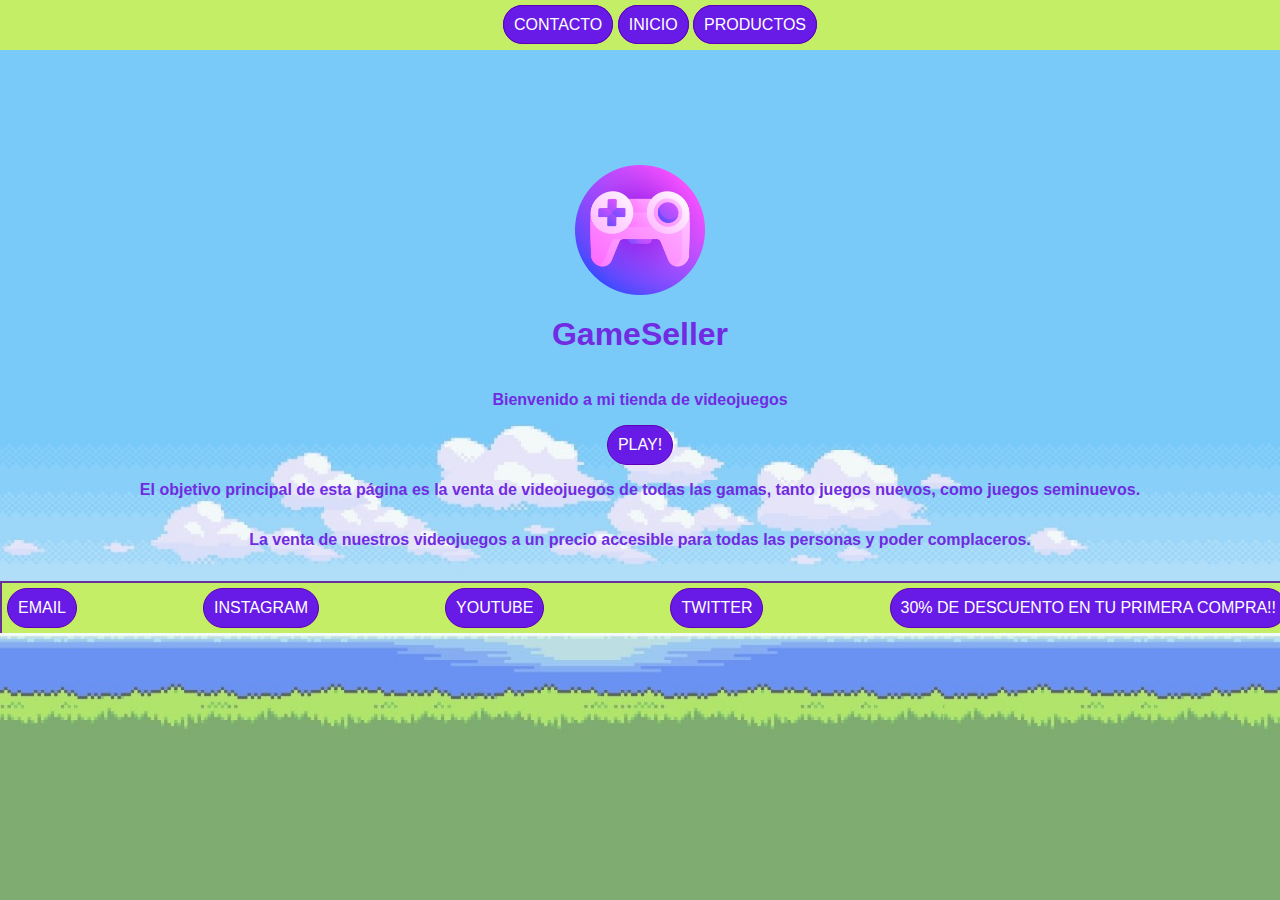
<file: index.html>
<!DOCTYPE html>
<html lang="en">
<head>
    <meta charset="UTF-8">
    <meta name="viewport" content="width=device-width, initial-scale=1.0">
    <title>Document</title>
    <link rel="stylesheet" href="css\index.css">
</head>
<body>
    <header class="header">
        <ul>
            <a href="contacto.html">Contacto</a>
            <a href="index.html">Inicio</a>
            <a href="productos.html">Productos</a> 
        </ul>
    </header>
<main class="flex-item">
    <img src="img\logo_empresa.png">
    <h1>GameSeller</h1>   
    <p><b>Bienvenido a mi tienda de videojuegos</b></p>
    <a href="productos.html" class="entry">Play!</a>
    <p><b>El objetivo principal de esta página es la venta de videojuegos de todas las gamas, tanto juegos nuevos, como juegos seminuevos.</b></p>
    <P><b>La venta de nuestros videojuegos a un precio accesible para todas las personas y poder complaceros.</b></P>
</main>
<footer class="footer">
    <ul class="footer">
    <a href="mailto:jsn0004@alu.medac.es">EMAIL</a>
    <a href="https://www.instagram.com/">Instagram</a>
    <a href="https://www.youtube.com/">Youtube</a>
    <a href="https://twitter.com/">Twitter</a>
    <a href="inicio_sesion.html">30% de descuento en tu primera compra!!</a>
    </ul>   
</footer>
</body>
</html>
</file>
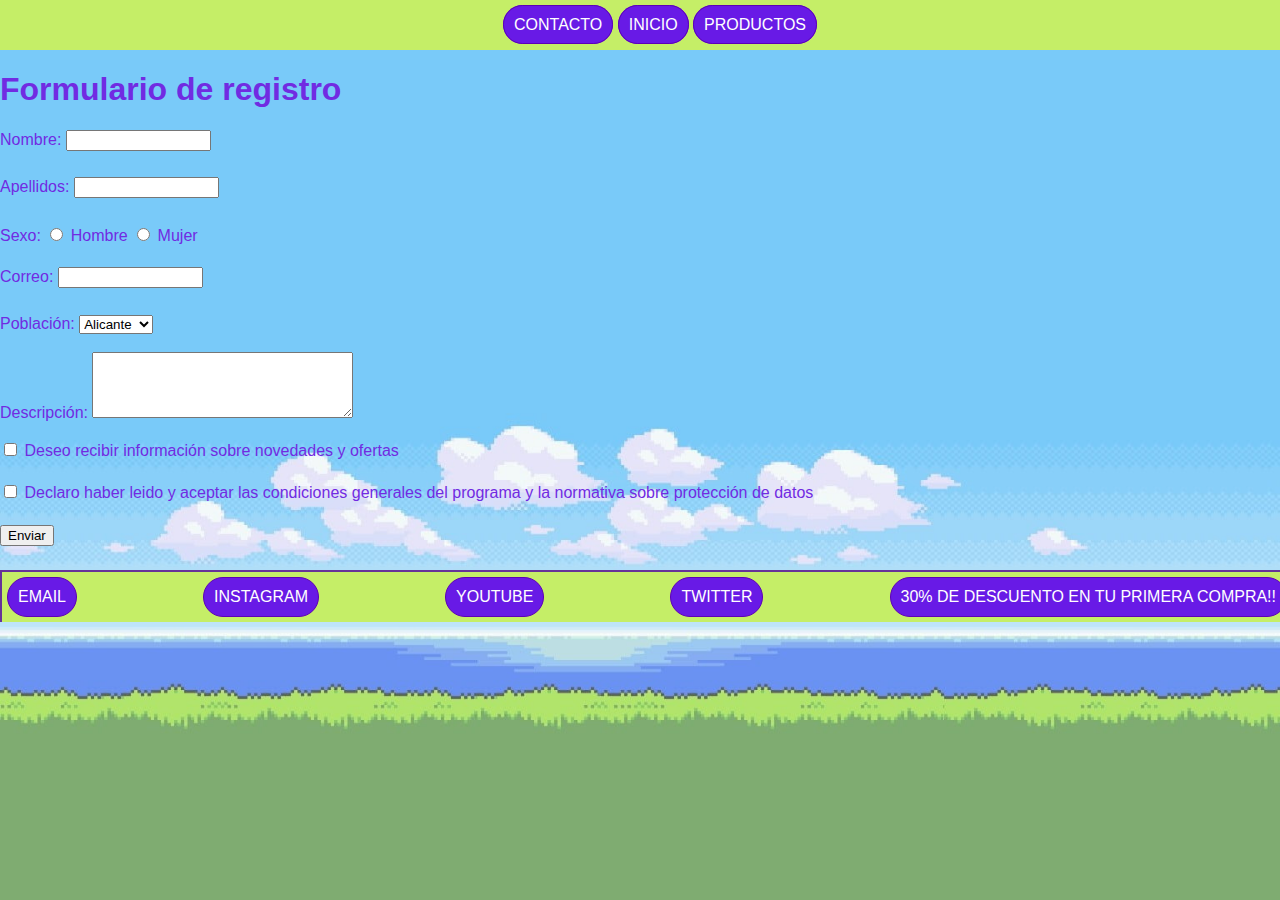
<file: contacto.html>
<!DOCTYPE html>
<html lang="en">
<head>
    <meta charset="UTF-8">
    <meta name="viewport" content="width=device-width, initial-scale=1.0">
    <title>Document</title>
    <link rel="stylesheet" href="css\contacto.css">
</head>
<body>
    <header class="header">
        <ul>
            <a href="contacto.html">Contacto</a>
            <a href="index.html">Inicio</a>
            <a href="productos.html">Productos</a> 
        </ul>
    </header>
    <form action="enviado.html">
        <h1>Formulario de registro</h1>
        Nombre:
        <input type="text" id="nombre" size="15">
        <br><br>
        Apellidos:
        <input type="text" id="apellidos" size="15">
        <br><br>
        Sexo:
        <input type="radio" id="hombre" name="opcion" value="hombre">
        Hombre
        <input type="radio" id="mujer" name="opcion" value="mujer">
        Mujer
        <br><br>
        Correo:
        <input type="text" id="correo" size="15">
        <br><br>
        Población:
        <select name="poblacion" id="poblacion">
            <option value="alicante">Alicante</option>
            <option value="sevilla">Sevilla</option>
            <option value="cordoba">Cordoba</option>
            <option value="madrid">Madrid</option>
        </select>
        <br><br>
        Descripción:
        <textarea name="descripcion" id="descripcion" cols="30" rows="4"></textarea>
        <br><br>
        <input type="checkbox" id="info" name="info"> Deseo recibir información sobre novedades y ofertas
        <br><br>
        <input type="checkbox" id="tyc" name="tyc"> Declaro haber leido y aceptar las condiciones generales del programa y la normativa sobre protección de datos
        <br><br>
        <input type="submit" value="Enviar" >
    </form>
    <footer class="footer">
        <ul class="footer">
        <a href="mailto:jsn0004@alu.medac.es">EMAIL</a>
        <a href="https://www.instagram.com/">Instagram</a>
        <a href="https://www.youtube.com/">Youtube</a>
        <a href="https://twitter.com/">Twitter</a>
        <a href="inicio_sesion.html">30% de descuento en tu primera compra!!</a>
        </ul>   
    </footer>
</body>
</html>
</file>
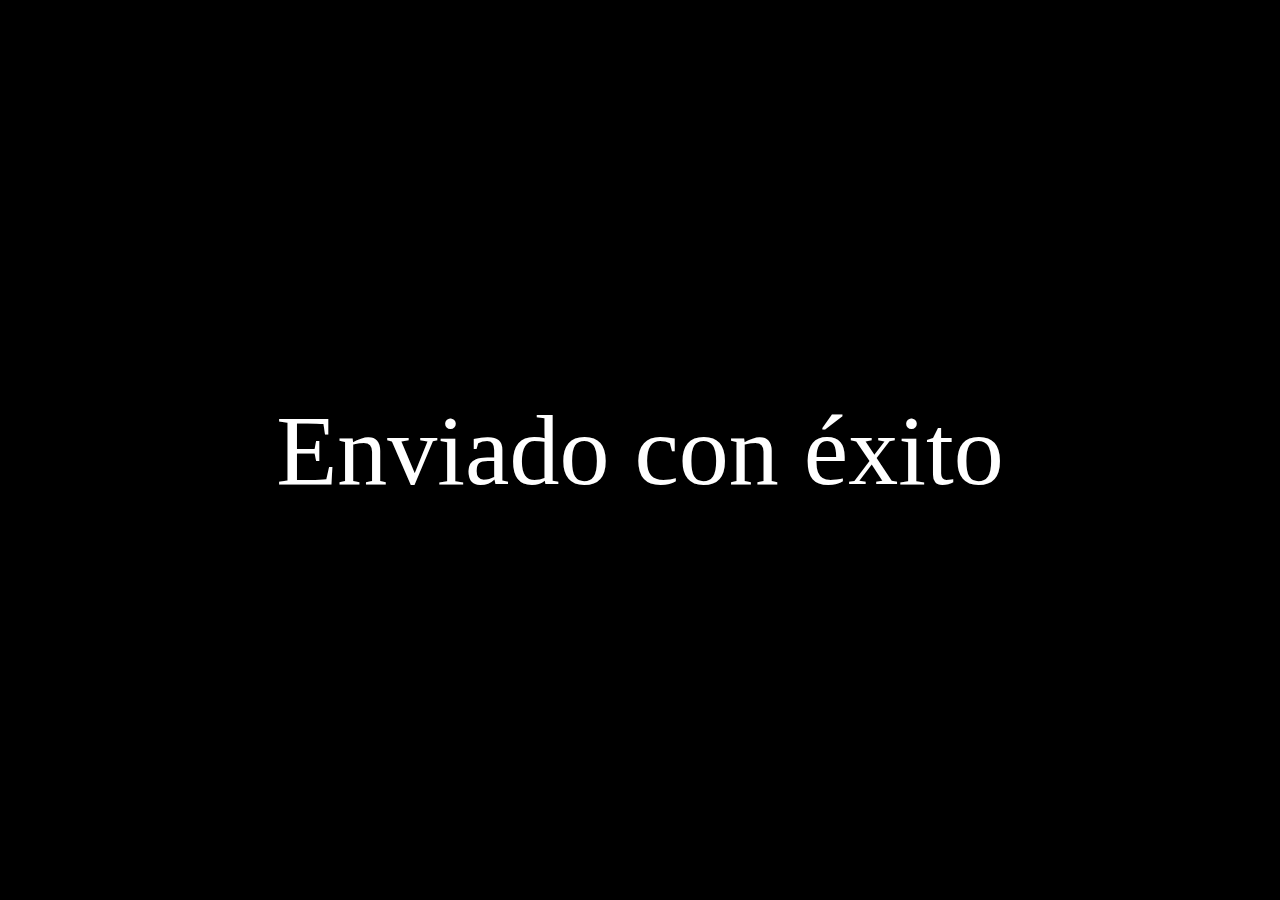
<file: enviado.html>
<!DOCTYPE html>
<html lang="en">
<head>
    <meta charset="UTF-8">
    <meta name="viewport" content="width=device-width, initial-scale=1.0">
    <title>Enviado con Éxito</title>
    <link rel="stylesheet" href="css\enviado.css">
</head>
<body>
    <div class="center">
        <p>Enviado con éxito</p>
    </div>

</body>
</html>
</file>
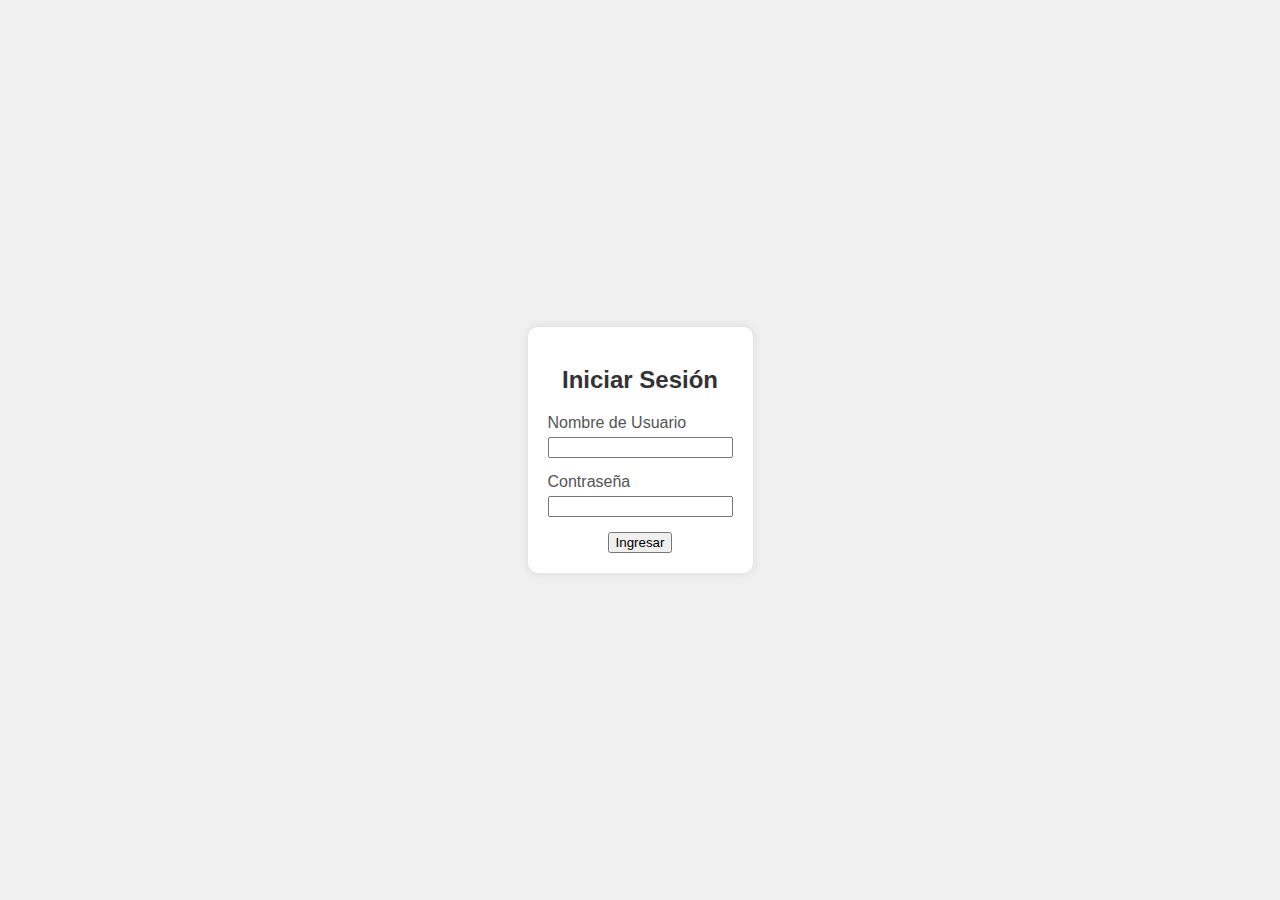
<file: inicio_sesion.html>
<!DOCTYPE html>
<html lang="en">
<head>
    <meta charset="UTF-8">
    <meta name="viewport" content="width=device-width, initial-scale=1.0">
    <title>Iniciar Sesión</title>
    <link rel="stylesheet" href="css/inicio_sesion.css">
</head>
<body>

    <div class="login-container">
        <h2>Iniciar Sesión</h2>
        <form action="#" method="post">
            <div class="input-group">
                <label for="username">Nombre de Usuario</label>
                <input type="text" id="username" name="username" required>
            </div>
            <div class="input-group">
                <label for="password">Contraseña</label>
                <input type="password" id="password" name="password" required>
            </div>
            <button type="submit">Ingresar</button>
        </form>
    </div>

</body>
</html>
</file>
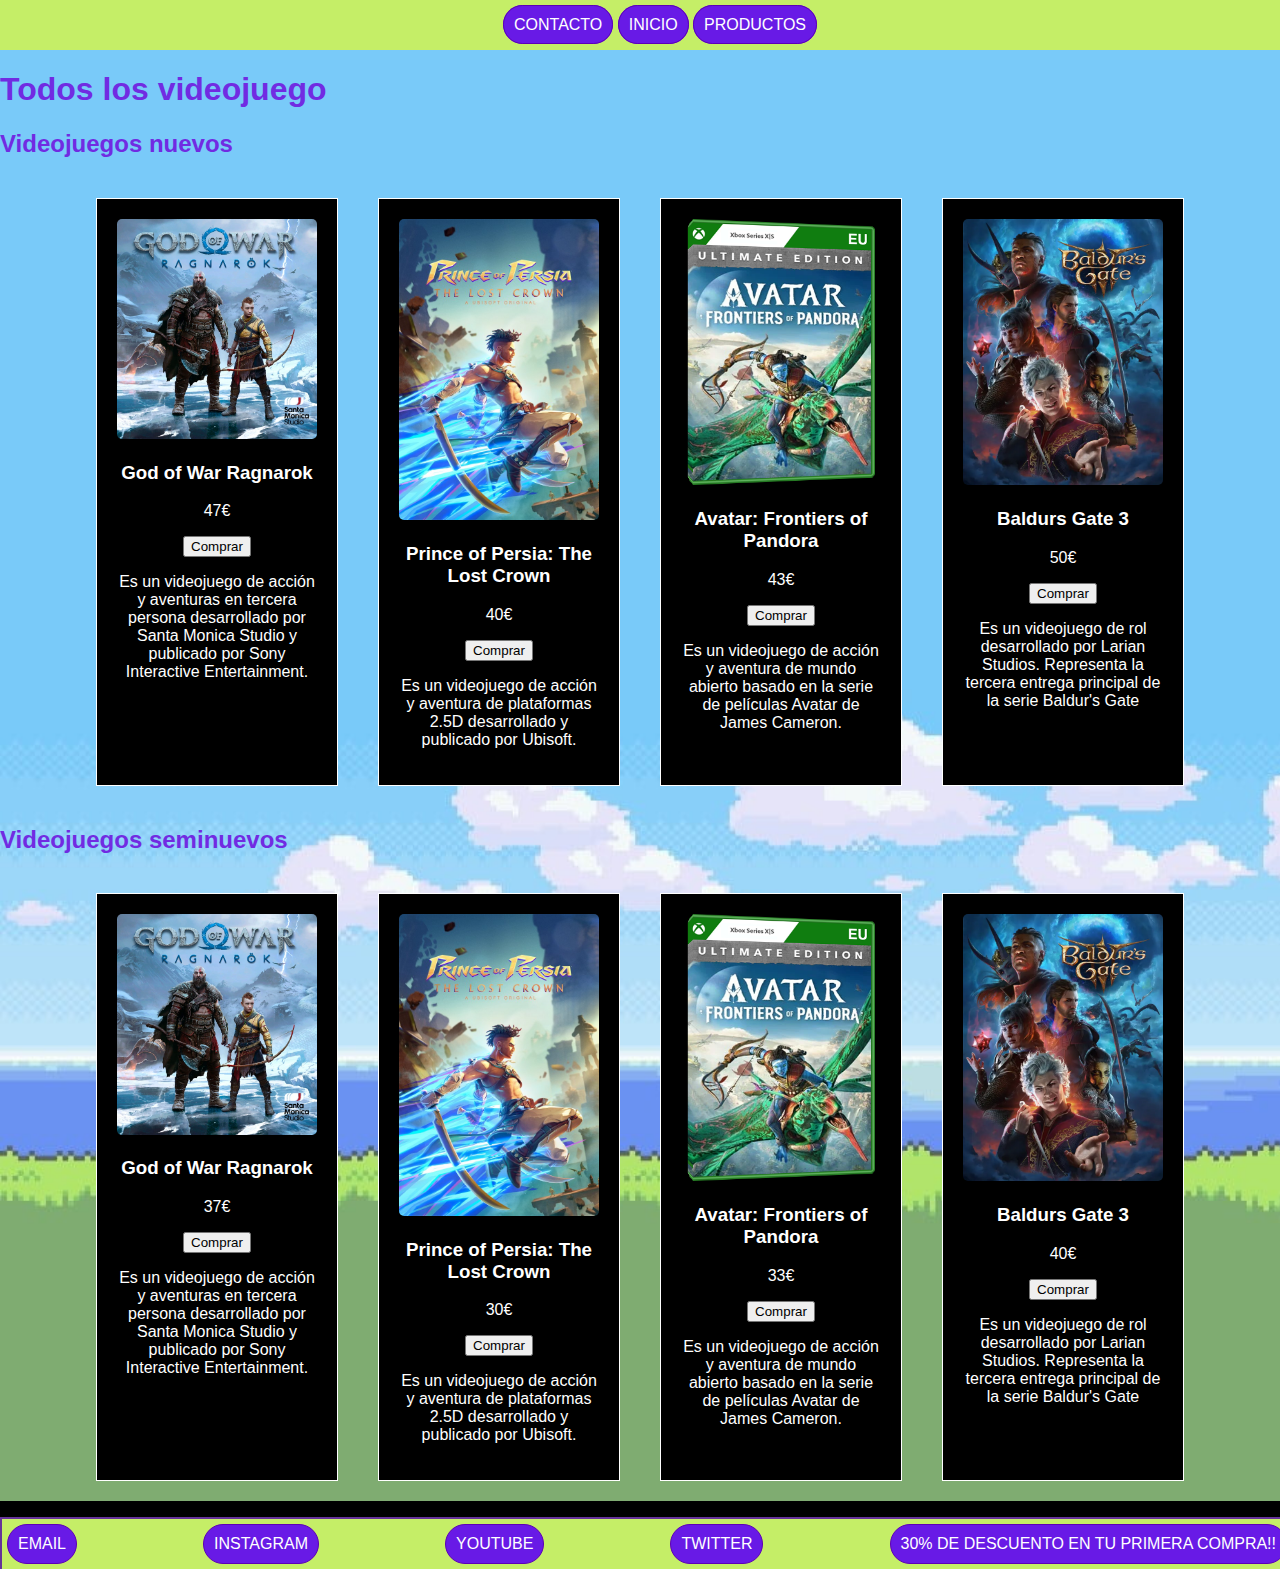
<file: productos.html>
<!DOCTYPE html>
<html lang="en">
<head>
    <meta charset="UTF-8">
    <meta name="viewport" content="width=device-width, initial-scale=1.0">
    <title>Document</title>
    <link rel="stylesheet" href="/css/productos.css">
</head>
<body>
    <header class="header">
        <ul>
            <a href="contacto.html">Contacto</a>
            <a href="index.html">Inicio</a>
            <a href="productos.html">Productos</a> 
        </ul>
    </header>
    <h1>Todos los videojuego</h1>
    <h2>Videojuegos nuevos</h2>
    <section>
        <article>
            <img src="img\god_of_war.jpg" alt="">
            <h3>God of War Ragnarok</h3>
            <p>47€</p>
            <button>Comprar</button>
            <p>Es un videojuego de acción y aventuras en tercera persona desarrollado por Santa Monica Studio y publicado por Sony Interactive Entertainment.</p>
        </article>
        <article>
            <img src="img\prince_of_persia.jpg" alt="">
            <h3>Prince of Persia: The Lost Crown</h3>
            <p>40€</p>
            <button>Comprar</button>
            <p>Es un videojuego de acción y aventura de plataformas 2.5D desarrollado y publicado por Ubisoft.</p>

        </article>

        <article>
            <img src="img\avatar.png" alt="">
            <h3>Avatar: Frontiers of Pandora</h3>
            <p>43€</p>
            <button>Comprar</button>
            <p>Es un videojuego de acción y aventura de mundo abierto basado en la serie de películas Avatar de James Cameron.</p>

        </article>

        <article>
            <img src="img\baldurs.jpg" alt="">
            <h3>Baldurs Gate 3</h3>
            <p>50€</p>
            <button>Comprar</button>
            <p>Es un videojuego de rol desarrollado por Larian Studios. Representa la tercera entrega principal de la serie Baldur's Gate</p>
        </article>
    </section>
    <h2>Videojuegos seminuevos</h2>
    <section>
        <article>
            <img src="img\god_of_war.jpg" alt="">
            <h3>God of War Ragnarok</h3>
            <p>37€</p>
            <button>Comprar</button>
            <p>Es un videojuego de acción y aventuras en tercera persona desarrollado por Santa Monica Studio y publicado por Sony Interactive Entertainment.</p>
        </article>
        <article>
            <img src="img\prince_of_persia.jpg" alt="">
            <h3>Prince of Persia: The Lost Crown</h3>
            <p>30€</p>
            <button>Comprar</button>
            <p>Es un videojuego de acción y aventura de plataformas 2.5D desarrollado y publicado por Ubisoft.</p>

        </article>

        <article>
            <img src="img\avatar.png" alt="">
            <h3>Avatar: Frontiers of Pandora</h3>
            <p>33€</p>
            <button>Comprar</button>
            <p>Es un videojuego de acción y aventura de mundo abierto basado en la serie de películas Avatar de James Cameron.</p>

        </article>

        <article>
            <img src="img\baldurs.jpg" alt="">
            <h3>Baldurs Gate 3</h3>
            <p>40€</p>
            <button>Comprar</button>
            <p>Es un videojuego de rol desarrollado por Larian Studios. Representa la tercera entrega principal de la serie Baldur's Gate</p>
        </article>
    </section>
    <footer class="footer">
        <ul class="footer">
        <a href="mailto:jsn0004@alu.medac.es">EMAIL</a>
        <a href="https://www.instagram.com/">Instagram</a>
        <a href="https://www.youtube.com/">Youtube</a>
        <a href="https://twitter.com/">Twitter</a>
        <a href="inicio_sesion.html">30% de descuento en tu primera compra!!</a>
        </ul>   
    </footer>
</body>
</html>
</file>
<file: css/inicio_sesion.css>
body {
    font-family: Arial, sans-serif;
    background-color: #f0f0f0;
    margin: 0;
    padding: 0;
    display: flex;
    justify-content: center;
    align-items: center;
    height: 100vh;
}

.login-container {
    background-color: #fff;
    padding: 20px;
    border-radius: 10px;
    box-shadow: 0 0 10px rgba(0, 0, 0, 0.1);
    text-align: center;
}

.login-container h2 {
    margin-bottom: 20px;
    color: #333;
}

.input-group {
    margin-bottom: 15px;
    text-align: left;
}

.input-group label {
    display: block;
    margin-bottom: 5px;
    color: #555;
}
</file>
<file: css/productos.css>
body {
    background-image:url(/img/fondo_index.jpg);
    background-repeat: no-repeat;
    background-size:cover;
    font-family:Verdana, Geneva, Tahoma, sans-serif;
    color: rgb(113, 43, 226);
    margin: 0;
    padding: 0;
    min-height: 100vh;
    background-color: #000000;
}
section {
    display: flex;
    flex-wrap: wrap;
    justify-content: center;
}
article {
    margin: 20px;
    padding: 20px;
    border: 1px solid #ccc;
    text-align: center;
    width: 200px;
    background-color: #000000;
    border-color: rgb(255, 255, 255);
    color:rgb(255, 255, 255)
}
img {
    width: 100%;
    border-radius: 5px;
}
.header {
    background-color: #c5ee67;
    color: #fff;
    display: flex; 
    justify-content:space-around;
    align-items: center;
    width: 100%;
}

.footer ul a{
    border: 1px solid #5e00b6;
    padding: 10px;
    background-color: #681ae6;
    color: #ffffff;
    text-decoration: double;
    text-transform: uppercase;
    font-family:Verdana, Geneva, Tahoma, sans-serif;
    border-radius: 50px;
    }
.footer ul{
    display: flex;
    width: 100%;
    list-style: none;
    border: 2px solid rebeccapurple;
    padding: 5px;
    background-color: #c5ee67;
    font-family:Verdana, Geneva, Tahoma, sans-serif;
    position: absolute;
    border-bottom: 0;
    display: flex;
    justify-content: space-between;
}
.entry {
    border: 1px solid #5e00b6;
    padding: 10px;
    background-color: #681ae6;
    color: #ffffff;
    text-decoration: double;
    text-transform: uppercase;
    font-family:Verdana, Geneva, Tahoma, sans-serif;
    border-radius: 50px;
}
.header {
    background-color: #c5ee67;
    color: #fff;
    display: flex; 
    justify-content:space-around;
    align-items: center;
    width: 100%;
}
.header ul a {
    border: 1px solid #5e00b6;
    padding: 10px;
    background-color: #681ae6;
    color: #ffffff;
    text-decoration: double;
    text-transform: uppercase;
    font-family:Verdana, Geneva, Tahoma, sans-serif;
    border-radius: 50px;
}
</file>
